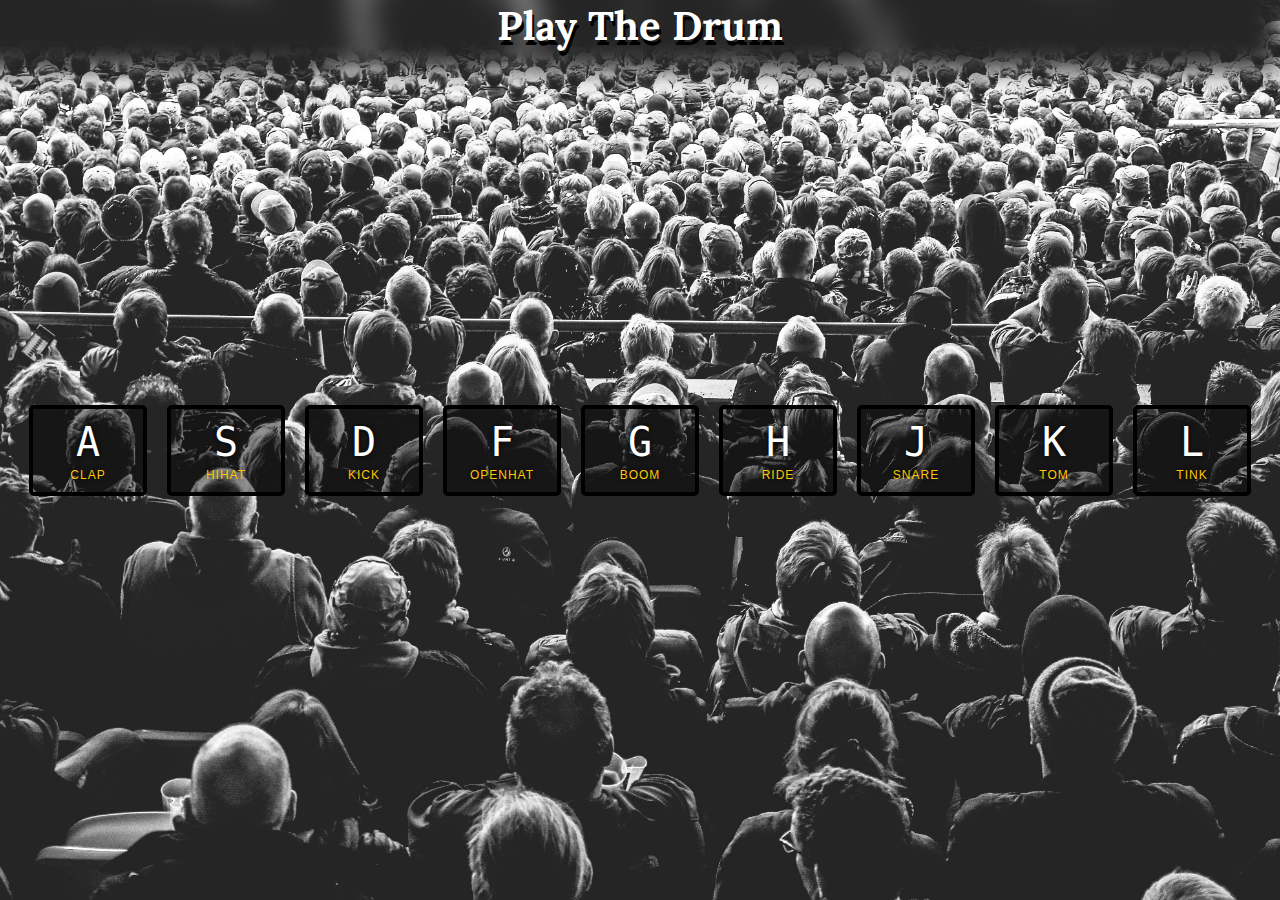
<file: 01 - Play The Drum/index.html>
<!DOCTYPE html>
<html lang="en">
  <head>
    <meta charset="UTF-8" />
    <title>The Music mania</title>
    <link href="https://fonts.googleapis.com/css?family=Lora:regular,500,600,700,italic,500italic,600italic,700italic" rel="stylesheet" />
    <link rel="stylesheet" href="style.css" />
  </head>
  <body>
    <div class="container"></div>

      <h1 class="heading">Play The Drum</h1>

      <div class="keys">
        <div data-key="65" class="key">
          <kbd>A</kbd>
          <span class="sound">clap</span>
        </div>
        <div data-key="83" class="key">
          <kbd>S</kbd>
          <span class="sound">hihat</span>
        </div>
        <div data-key="68" class="key">
          <kbd>D</kbd>
          <span class="sound">kick</span>
        </div>
        <div data-key="70" class="key">
          <kbd>F</kbd>
          <span class="sound">openhat</span>
        </div>
        <div data-key="71" class="key">
          <kbd>G</kbd>
          <span class="sound">boom</span>
        </div>
        <div data-key="72" class="key">
          <kbd>H</kbd>
          <span class="sound">ride</span>
        </div>
        <div data-key="74" class="key">
          <kbd>J</kbd>
          <span class="sound">snare</span>
        </div>
        <div data-key="75" class="key">
          <kbd>K</kbd>
          <span class="sound">tom</span>
        </div>
        <div data-key="76" class="key">
          <kbd>L</kbd>
          <span class="sound">tink</span>
        </div>
      </div>
    <audio data-key="65" src="sounds/clap.wav"></audio>
    <audio data-key="83" src="sounds/hihat.wav"></audio>
    <audio data-key="68" src="sounds/kick.wav"></audio>
    <audio data-key="70" src="sounds/openhat.wav"></audio>
    <audio data-key="71" src="sounds/boom.wav"></audio>
    <audio data-key="72" src="sounds/ride.wav"></audio>
    <audio data-key="74" src="sounds/snare.wav"></audio>
    <audio data-key="75" src="sounds/tom.wav"></audio>
    <audio data-key="76" src="sounds/tink.wav"></audio>

    <script src="index.js"></script>
  </body>
</html>
</file>
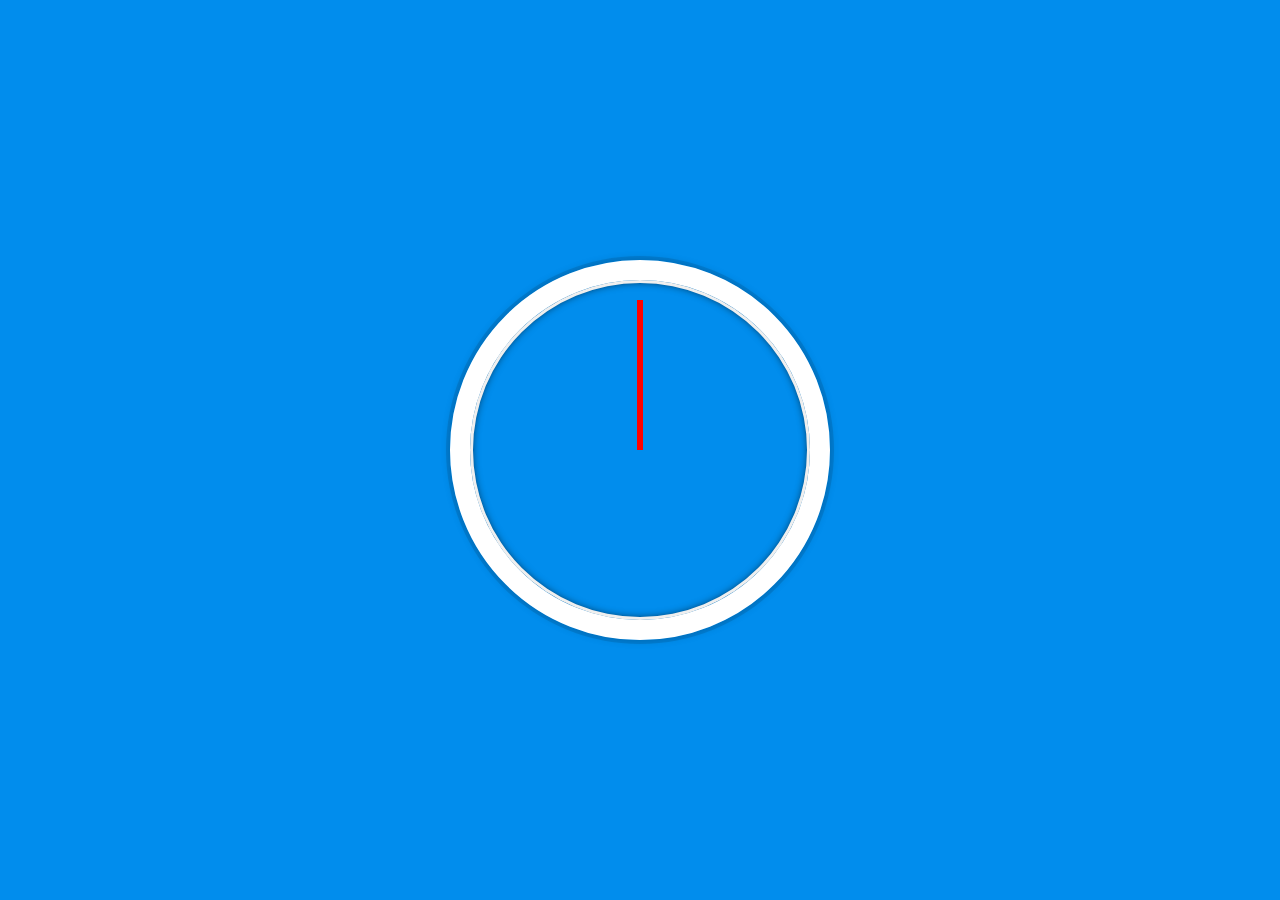
<file: 02 - Simple Js Analog Clock/index.html>
<!DOCTYPE html>
<html lang="en">
  <head>
    <meta charset="UTF-8" />
    <link rel="stylesheet" href="styles.css">
    <title>JS + CSS Clock</title>
  </head>
  <body>
    <div class="clock">
      <div class="clock-face">
        <div class="hand hour-hand"></div>
        <div class="hand min-hand"></div>
        <div class="hand second-hand"></div>
      </div>
    </div>
    <script src="index.js"></script>
  </body>
</html>
</file>
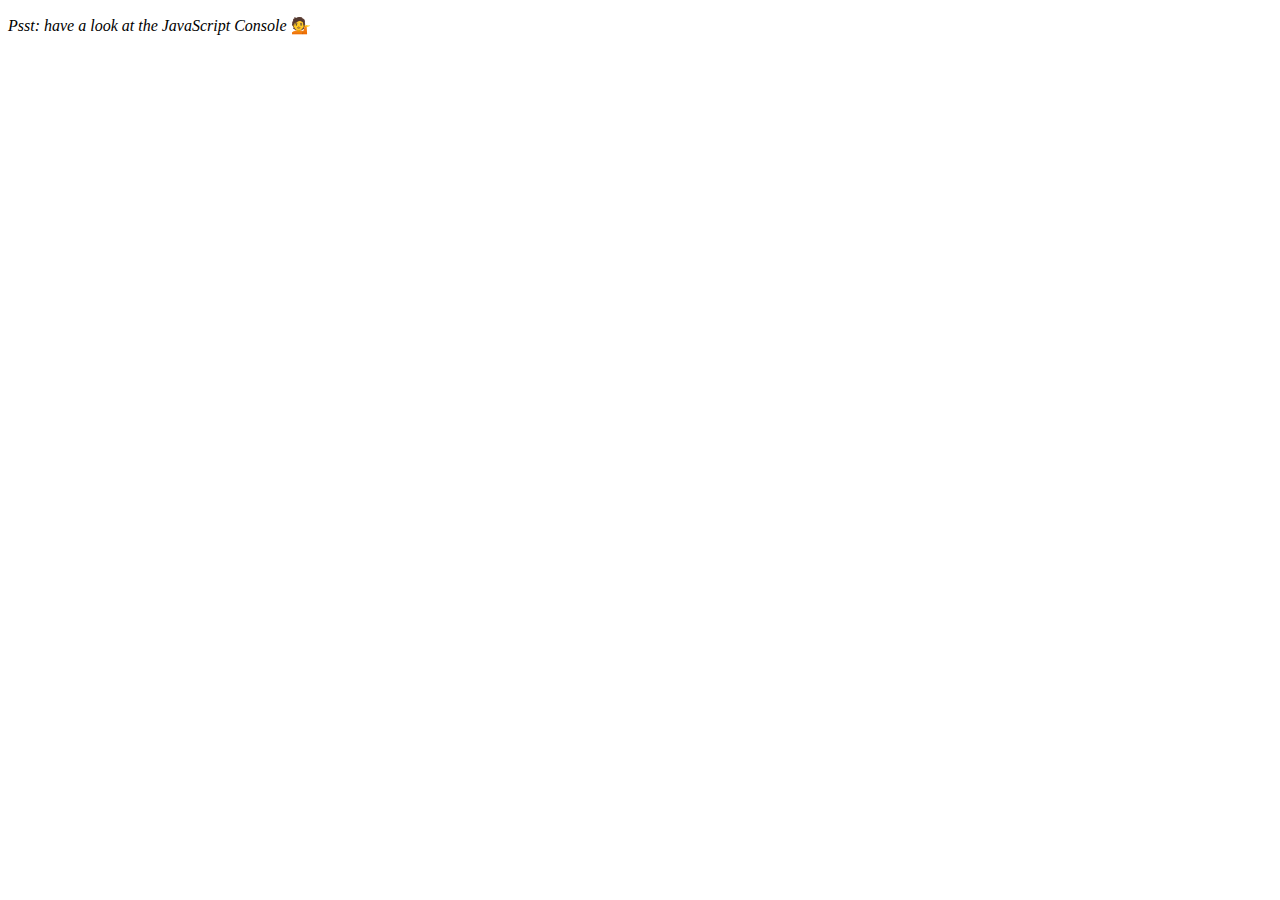
<file: 04 - Array Cardio Day 1/index.html>
<!DOCTYPE html>
<html lang="en">
  <head>
    <meta charset="UTF-8" />
    <title>Array Cardio 💪</title>
  </head>
  <body>
    <p><em>Psst: have a look at the JavaScript Console</em> 💁</p>
    <script>
      // Get your shorts on - this is an array workout!
      // ## Array Cardio Day 1

      // Some data we can work with

      const inventors = [
        { first: "Albert", last: "Einstein", year: 1879, passed: 1955 },
        { first: "Isaac", last: "Newton", year: 1643, passed: 1727 },
        { first: "Galileo", last: "Galilei", year: 1564, passed: 1642 },
        { first: "Marie", last: "Curie", year: 1867, passed: 1934 },
        { first: "Johannes", last: "Kepler", year: 1571, passed: 1630 },
        { first: "Nicolaus", last: "Copernicus", year: 1473, passed: 1543 },
        { first: "Max", last: "Planck", year: 1858, passed: 1947 },
        { first: "Katherine", last: "Blodgett", year: 1898, passed: 1979 },
        { first: "Ada", last: "Lovelace", year: 1815, passed: 1852 },
        { first: "Sarah E.", last: "Goode", year: 1855, passed: 1905 },
        { first: "Lise", last: "Meitner", year: 1878, passed: 1968 },
        { first: "Hanna", last: "Hammarström", year: 1829, passed: 1909 },
      ];

      const people = [
        "Bernhard, Sandra",
        "Bethea, Erin",
        "Becker, Carl",
        "Bentsen, Lloyd",
        "Beckett, Samuel",
        "Blake, William",
        "Berger, Ric",
        "Beddoes, Mick",
        "Beethoven, Ludwig",
        "Belloc, Hilaire",
        "Begin, Menachem",
        "Bellow, Saul",
        "Benchley, Robert",
        "Blair, Robert",
        "Benenson, Peter",
        "Benjamin, Walter",
        "Berlin, Irving",
        "Benn, Tony",
        "Benson, Leana",
        "Bent, Silas",
        "Berle, Milton",
        "Berry, Halle",
        "Biko, Steve",
        "Beck, Glenn",
        "Bergman, Ingmar",
        "Black, Elk",
        "Berio, Luciano",
        "Berne, Eric",
        "Berra, Yogi",
        "Berry, Wendell",
        "Bevan, Aneurin",
        "Ben-Gurion, David",
        "Bevel, Ken",
        "Biden, Joseph",
        "Bennington, Chester",
        "Bierce, Ambrose",
        "Billings, Josh",
        "Birrell, Augustine",
        "Blair, Tony",
        "Beecher, Henry",
        "Biondo, Frank",
      ];

      // Array.prototype.filter() ----->
      // 1. Filter the list of inventors for those who were born in the 1500's
      // below code is looping through the whole array and selecting if we keep it or not
      // const Filter = inventors.filter(function (i) {
      //   if (i.year >= 1500 && i.year < 1600) {
      //     return true; //keep it
      //   }
      // });

      // Below is the shortend version ----->
      // '=>' is called arrow function
      const Filter_short = inventors.filter(
        (i) => i.year >= 1500 && i.year < 1600
      );
      // above code will return true if the condition is true.
      console.table(Filter_short);
      console.log(typeof inventors);

      // Array.prototype.map()
      // 2. Give us an array of the inventors first and last names
      const fullname = inventors.map((i) => `${i.first} ${i.last}`);
      console.log(fullname);

      // Array.prototype.sort()
      // 3. Sort the inventors by birthdate, oldest to youngest
      const Ordered = inventors.sort((a, b) => (a.year > b.year ? 1 : -1));

      console.table(Ordered);

      // Array.prototype.reduce()
      // 4. How many years did all the inventors live all together?
      const TotalYear = inventors.reduce((total, i) => {
        return (total = i.passed - i.year);
      }, 0); // 0 is the value of total

      // 5. Sort the inventors by years lived

      const yearLived = inventors.sort((a, b) => {
        var first = a.passed - a.year;
        var second = b.passed - b.year;
        return first > second ? -1 : 1;
      });

      console.table(yearLived);

      // 6. create a list of Boulevards in Paris that contain 'de' anywhere in the name
      // https://en.wikipedia.org/wiki/Category:Boulevards_in_Paris
      // const catagory = document.querySelector(".mw-category");
      // const list = Array.from(catagory.querySelectorAll("a"));
      // const list2 = [...catagory.querySelectorAll("a")];
      // //To change the NodeList to array you can use either Array.form(), or [... function] methods.
      // const ans = list2.map(i => i.textContent).filter(street => street.includes('de'));
      // console.log(ans);

      // 7. sort Exercise
      // Sort the people alphabetically by last name
      const alpha = people.sort(function (lastOne, nextOne) {
        const [alast, afirst] = lastOne.split(", ");
        const [blast, bfirst] = nextOne.split(", ");
        return alast > blast ? 1 : -1;
      });
      console.log(alpha);
      // 8. Reduce Exercise
      // Sum up the instances of each of these
      const data = [
        "car",
        "car",
        "truck",
        "truck",
        "bike",
        "walk",
        "car",
        "van",
        "bike",
        "walk",
        "car",
        "van",
        "car",
        "truck",
      ];

      const transportation = data.reduce(function (obj, item) {
        if (!obj[item]) {
          obj[item] = 0;
        }
        obj[item]++;
        return obj;
      }, {});
      console.log(transportation);
    </script>
  </body>
</html>
</file>
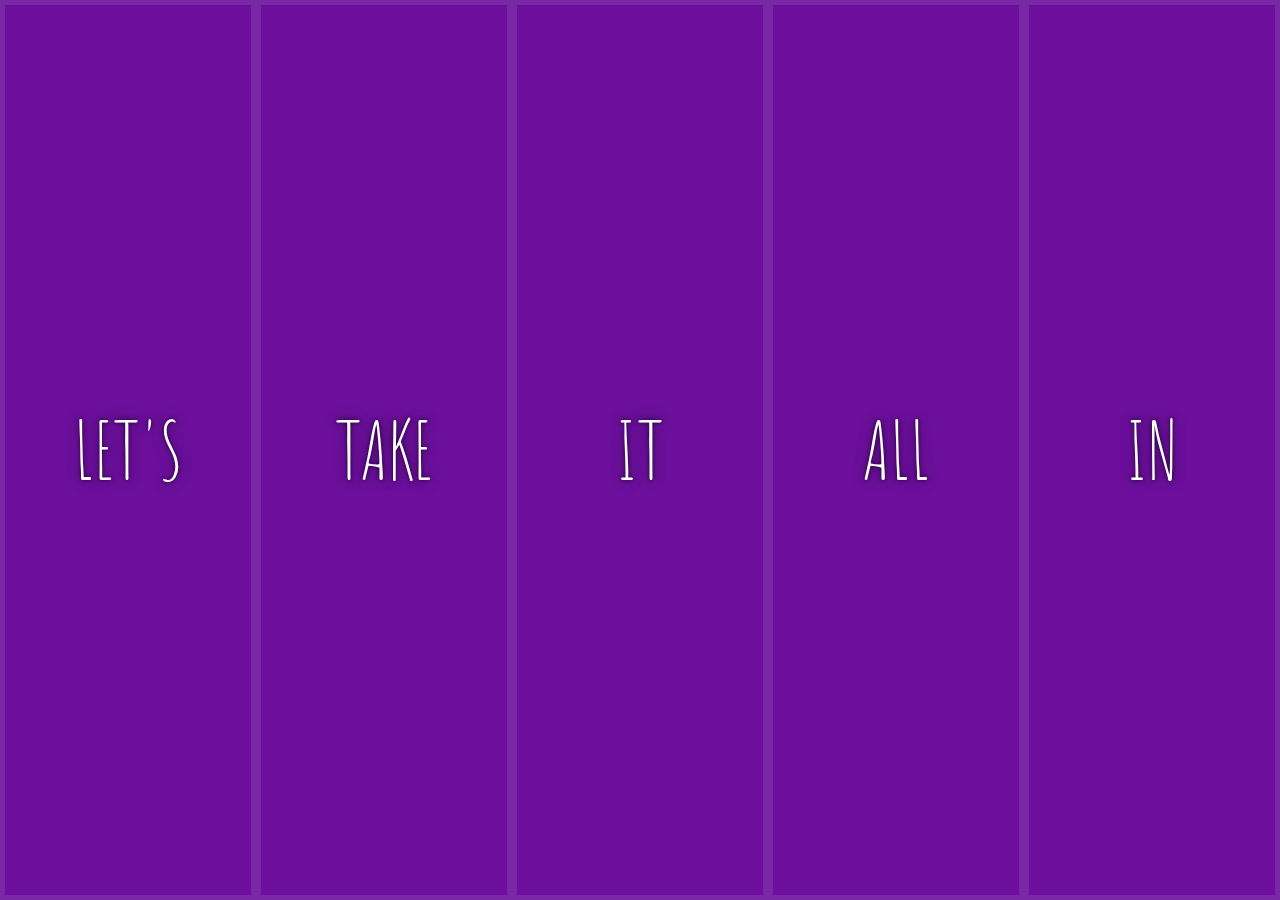
<file: 05 - Flex Panel Gallery/index-START.html>
<!DOCTYPE html>
<html lang="en">
  <head>
    <meta charset="UTF-8" />
    <title>Flex Panels 💪</title>
    <link
      href="https://fonts.googleapis.com/css?family=Amatic+SC"
      rel="stylesheet"
      type="text/css"
    />
    <link rel="stylesheet" href="style.css" />
  </head>
  <body>
    <div class="panels">
      <div class="panel panel1">
        <p>Hey</p>
        <p>Let's</p>
        <p>Dance</p>
      </div>
      <div class="panel panel2">
        <p>Give</p>
        <p>Take</p>
        <p>Receive</p>
      </div>
      <div class="panel panel3">
        <p>Experience</p>
        <p>It</p>
        <p>Today</p>
      </div>
      <div class="panel panel4">
        <p>Give</p>
        <p>All</p>
        <p>You can</p>
      </div>
      <div class="panel panel5">
        <p>Life</p>
        <p>In</p>
        <p>Motion</p>
      </div>
    </div>

    <script src="server.js"></script>
  </body>
</html>
</file>
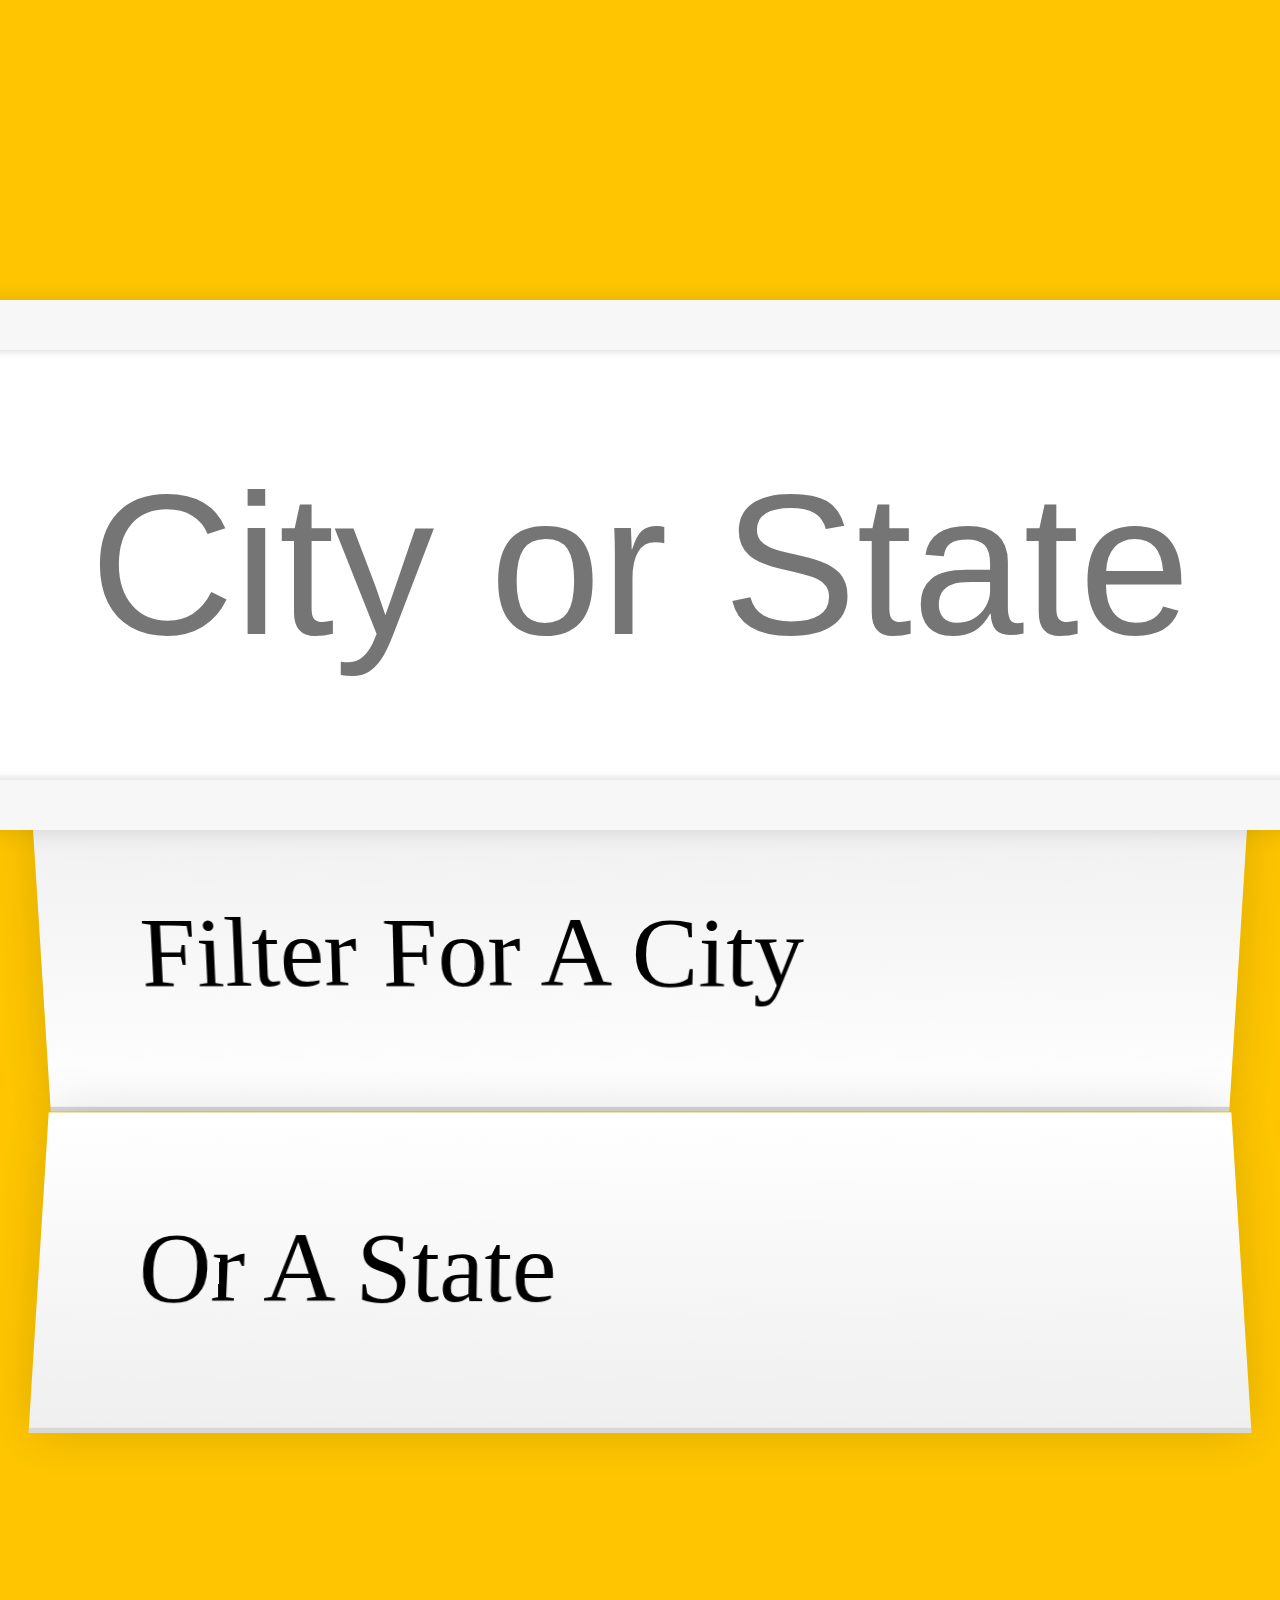
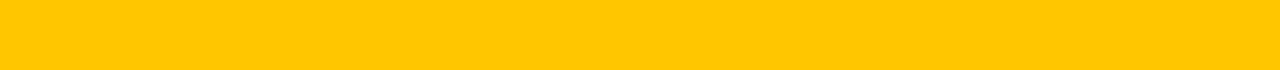
<file: 06 - Type Ahead/index-FINISHED.html>
<!DOCTYPE html>
<html lang="en">
<head>
  <meta charset="UTF-8">
  <title>Type Ahead 👀</title>
  <link rel="stylesheet" href="style.css">
</head>
<body>

  <form class="search-form">
    <input type="text" class="search" placeholder="City or State">
    <ul class="suggestions">
      <li>Filter for a city</li>
      <li>or a state</li>
    </ul>
  </form>
<script>
const endpoint = 'https://gist.githubusercontent.com/Miserlou/c5cd8364bf9b2420bb29/raw/2bf258763cdddd704f8ffd3ea9a3e81d25e2c6f6/cities.json';

const cities = [];
fetch(endpoint)
  .then(blob => blob.json())
  .then(data => cities.push(...data));

function findMatches(wordToMatch, cities) {
  return cities.filter(place => {
    // here we need to figure out if the city or state matches what was searched
    const regex = new RegExp(wordToMatch, 'gi');
    return place.city.match(regex) || place.state.match(regex)
  });
}

function numberWithCommas(x) {
  return x.toString().replace(/\B(?=(\d{3})+(?!\d))/g, ',');
}

function displayMatches() {
  const matchArray = findMatches(this.value, cities);
  const html = matchArray.map(place => {
    const regex = new RegExp(this.value, 'gi');
    const cityName = place.city.replace(regex, `<span class="hl">${this.value}</span>`);
    const stateName = place.state.replace(regex, `<span class="hl">${this.value}</span>`);
    return `
      <li>
        <span class="name">${cityName}, ${stateName}</span>
        <span class="population">${numberWithCommas(place.population)}</span>
      </li>
    `;
  }).join('');
  suggestions.innerHTML = html;
}

const searchInput = document.querySelector('.search');
const suggestions = document.querySelector('.suggestions');

searchInput.addEventListener('change', displayMatches);
searchInput.addEventListener('keyup', displayMatches);

</script>
  </body>
</html>
</file>
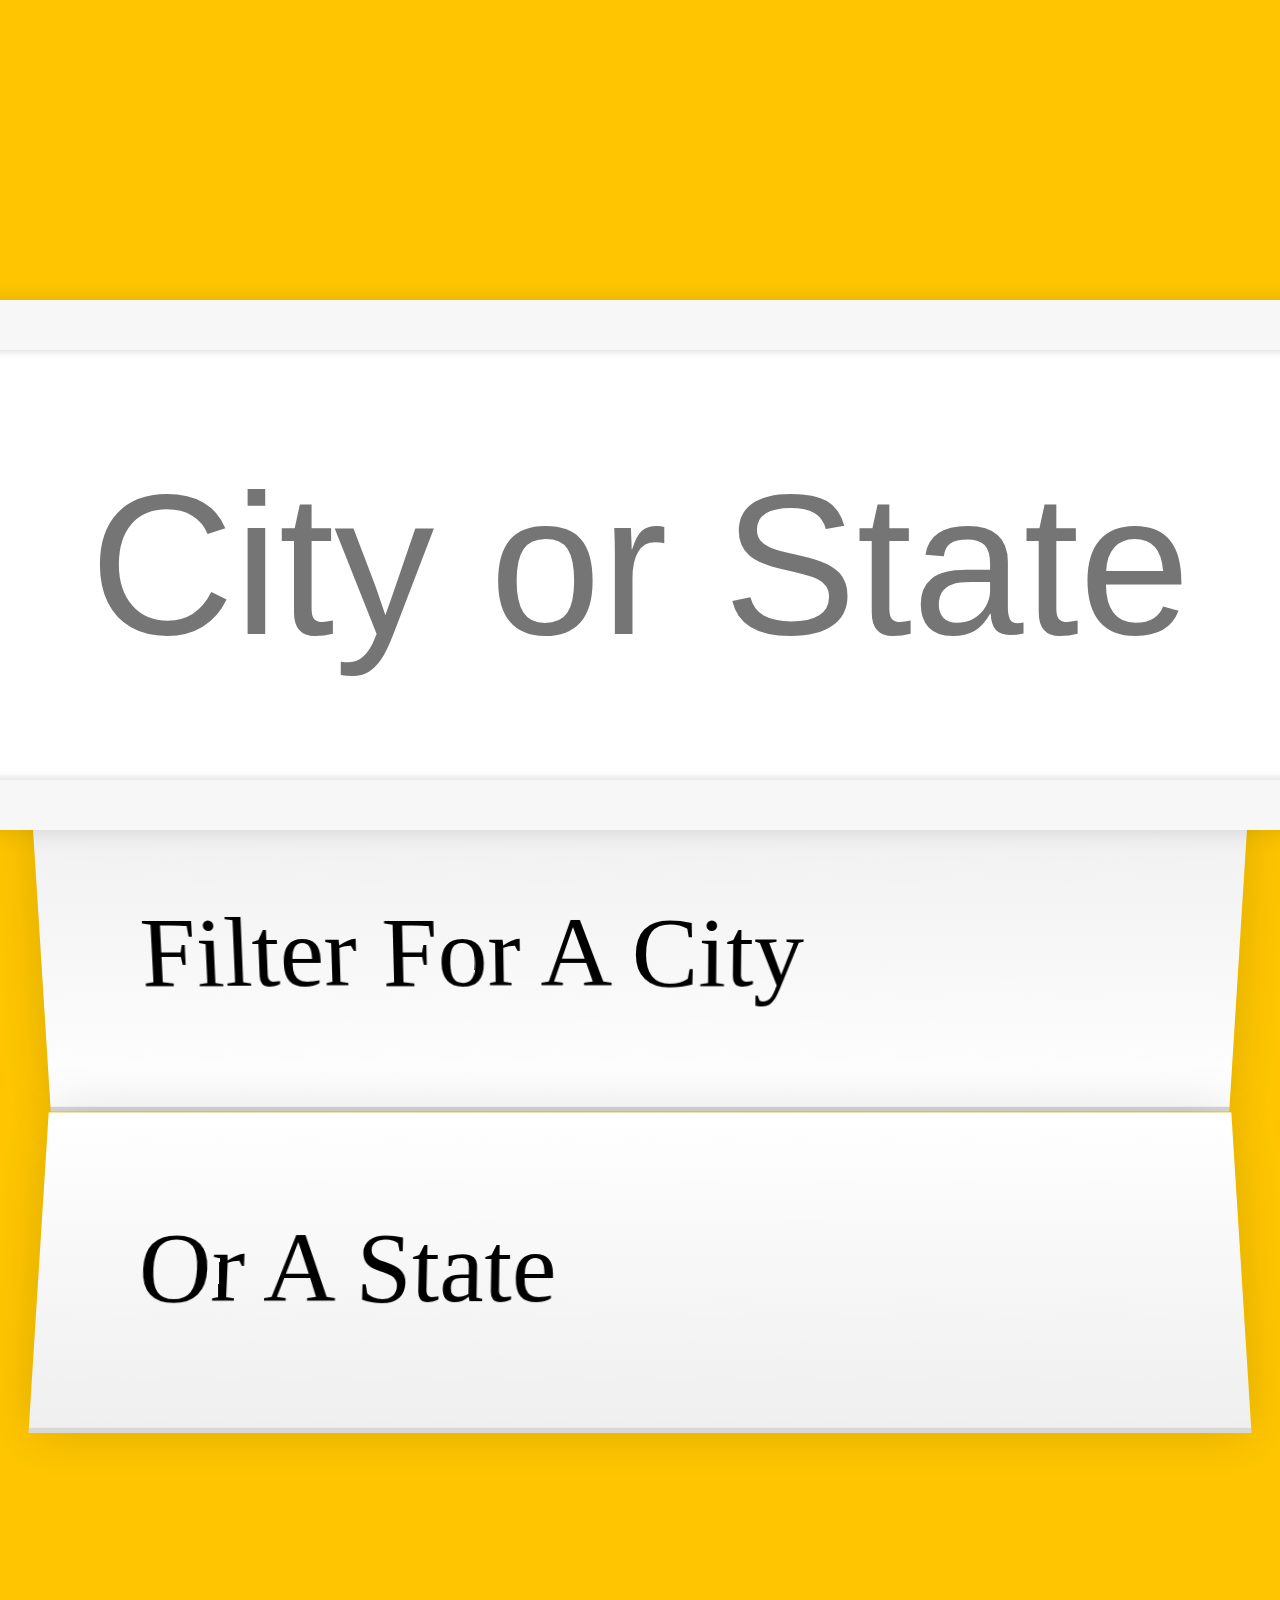
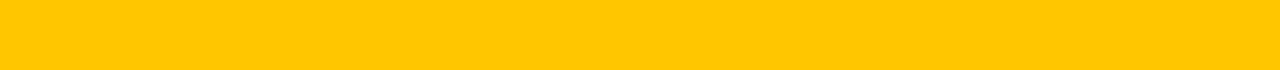
<file: 06 - Type Ahead/index-START.html>
<!DOCTYPE html>
<html lang="en">
  <head>
    <meta charset="UTF-8" />
    <title>Type Ahead 👀</title>
    <link rel="stylesheet" href="style.css" />
  </head>
  <body>
    <form class="search-form">
      <input type="text" class="search" placeholder="City or State" />
      <ul class="suggestions">
        <li>Filter for a city</li>
        <li>or a state</li>
      </ul>
    </form>
    <script>
      const endpoint =
        "https://gist.githubusercontent.com/Miserlou/c5cd8364bf9b2420bb29/raw/2bf258763cdddd704f8ffd3ea9a3e81d25e2c6f6/cities.json";

      const cities = [];

      // const prom = fetch(endpoint);
      // console.log(prom);

      // fetch(endpoint).then(bolb => console.log(bolb));
      // fetch(endpoint).then(bolb => bolb.json().then(data => console.log(data))); // This will give the final array
      fetch(endpoint)
        .then((bolb) => bolb.json())
        .then((data) => cities.push(...data));
      // This line is for copying data array into the city array
      //  console.log(cities);
      function findMatches(wordToMatch, cities) {
        return cities.filter((place) => {
          const regex = new RegExp(wordToMatch, 'gi');// It makes the string into a veriable, so that we can use it in match function
          return place.city.match(regex) || place.state.match(regex);
        });
      }
      function numberWithCommas(x){
        return x.toString().replace(/\B(?=(\d{3})+(?!\d))/g, ',');
      }
      function displayMatches(){
        // console.log(this.value);
        const matchArray = findMatches(this.value, cities);
        // console.log(matchArray);
        const html = matchArray.map(place => {
          const regex = new RegExp(this.value, 'gi');
          const cityName = place.city.replace(regex, `<span class="h1">${this.value}</span>`)
          const stateName = place.state.replace(regex, `<span class="h1">${this.value}</span>`)
          return ` <li>
            <span class="name">${cityName}, ${stateName}</span>
            <span class="name">${numberWithCommas(place.population)}</span>
            </li>
            `;
        }).join('');
        suggestions.innerHTML = html;
      }
      const searchInput = document.querySelector('.search');
      const suggestions = document.querySelector('.suggestions');

      searchInput.addEventListener('change', displayMatches);
      searchInput.addEventListener('keyup', displayMatches);
    </script>
  </body>
</html>
</file>
<file: 01 - Play The Drum/style.css>
html {
  font-size: 10px;
  background: url("./background.jpg") bottom center;
  background-size: cover;
  text-align: center;
}

body,
html {
  margin: 0;
  padding: 0;
  font-family: sans-serif;
}

.container {
  background: url("./background.jpg") bottom center;
  background-color: #ffc600;
  overflow: hidden;
  filter: blur(13px);
  position: absolute;
  height: 120px;
  top: -50px;
  left: -50px;
  right: 0px;
  bottom: -50px;
}

.heading {
  font-family: 'Lora', sans-serif;
  position: absolute;
  margin: auto;
  top: 0;
  bottom: 0;
  left: 0;
  right: 0;
  color: rgb(255, 255, 255);
  font-size: 4rem;
  text-shadow: 2px 5px black;
}

.keys {
  display: flex;
  flex: 1;
  min-height: 100vh;
  align-items: center;
  justify-content: center;
}

.key {
  border: 0.4rem solid black;
  border-radius: 0.5rem;
  margin: 1rem;
  font-size: 1.5rem;
  padding: 1rem 0.5rem;
  transition: all 0.07s ease;
  width: 10rem;
  text-align: center;
  color: white;
  background: rgba(0, 0, 0, 0.4);
  text-shadow: 0 0 0.5rem black;
}

.playing {
  transform: scale(1.1);
  border-color: #ffc600;
  box-shadow: 0 0 1rem #ffc600;
}

kbd {
  display: block;
  font-size: 4rem;
}

.sound {
  font-size: 1.2rem;
  text-transform: uppercase;
  letter-spacing: 0.1rem;
  color: #ffc600;
}
</file>
<file: 02 - Simple Js Analog Clock/styles.css>
html {
  background: #018ded url(https://unsplash.it/1500/1000?image=881&blur=5);
  background-size: cover;
  font-family: "helvetica neue";
  text-align: center;
  font-size: 10px;
}

body {
  margin: 0;
  font-size: 2rem;
  display: flex;
  flex: 1;
  min-height: 100vh;
  align-items: center;
}

.clock {
  width: 30rem;
  height: 30rem;
  border: 20px solid white;
  border-radius: 50%;
  margin: 50px auto;
  position: relative;
  padding: 2rem;
  box-shadow: 0 0 0 4px rgba(0, 0, 0, 0.1), inset 0 0 0 3px #efefef,
    inset 0 0 10px black, 0 0 10px rgba(0, 0, 0, 0.2);
}

.clock-face {
  position: relative;
  width: 100%;
  height: 100%;
  transform: translateY(-3px); /* account for the height of the clock hands */
}

.hand {
  width: 50%;
  height: 6px;
  background: black;
  position: absolute;
  top: 50%;
  transform-origin: 100%;
  transform: rotate(90deg);
  transition: all 0.05s;
  transition-timing-function: cubic-bezier(0, 1.45, 0.58, 1);
}

.second-hand{
    background-color: red;
}
</file>
<file: 05 - Flex Panel Gallery/style.css>
html {
  box-sizing: border-box;
  background: #ffc600;
  font-family: "helvetica neue";
  font-size: 20px;
  font-weight: 200;
}

body {
  margin: 0;
}

*,
*:before,
*:after {
  box-sizing: inherit;
}

.panels {
  min-height: 100vh;
  overflow: hidden;
  display: flex;
}

.panel {
  background: #6b0f9c;
  box-shadow: inset 0 0 0 5px rgba(255, 255, 255, 0.1);
  color: white;
  text-align: center;
  align-items: center;
  flex: 1; /* Distribute extra space in between them */
  /* Safari transitionend event.propertyName === flex */
  /* Chrome + FF transitionend event.propertyName === flex-grow */
  transition: font-size 0.7s cubic-bezier(0.61, -0.19, 0.7, -0.11),
    flex 0.7s cubic-bezier(0.61, -0.19, 0.7, -0.11), background 0.2s;
  font-size: 20px;
  background-size: cover;
  background-position: center;
  display: flex;
  justify-content: center;
  align-items: center;
  flex-direction: column;
}

.panel1 {
  background-image: url(https://source.unsplash.com/gYl-UtwNg_I/1500x1500);
}
.panel2 {
  background-image: url(https://source.unsplash.com/rFKUFzjPYiQ/1500x1500);
}
.panel3 {
  background-image: url(https://images.unsplash.com/photo-1465188162913-8fb5709d6d57?ixlib=rb-0.3.5&q=80&fm=jpg&crop=faces&cs=tinysrgb&w=1500&h=1500&fit=crop&s=967e8a713a4e395260793fc8c802901d);
}
.panel4 {
  background-image: url(https://source.unsplash.com/ITjiVXcwVng/1500x1500);
}
.panel5 {
  background-image: url(https://source.unsplash.com/3MNzGlQM7qs/1500x1500);
}

/* Flex Children */
.panel > * {
  margin: 0;
  width: 100%;
  transition: transform 0.5s;
  /* border: 1px solid red; */
  flex: 1 0 auto;
  display: flex;
  justify-content: center;
  align-items: center;
}

.panel > *:first-child {
  transform: translateY(-100%);
}
.panel.open-active > *:first-child {
  transform: translateY(0);
}
.panel > *:last-child {
  transform: translateY(100%);
}
.panel.open-active > *:last-child {
  transform: translateY(0%);
}

.panel p {
  text-transform: uppercase;
  font-family: "Amatic SC", cursive;
  text-shadow: 0 0 4px rgba(0, 0, 0, 0.72), 0 0 14px rgba(0, 0, 0, 0.45);
  font-size: 2em;
}

.panel p:nth-child(2) {
  font-size: 4em;
}

.panel.open {
  font-size: 40px;
  flex: 5;
}
</file>
<file: 06 - Type Ahead/style.css>
:root{
  zoom: 5;
}
html {
  box-sizing: border-box;
  background: #ffc600;
  font-family: 'helvetica neue';
  font-size: 20px;
  font-weight: 200;
}

*, *:before, *:after {
  box-sizing: inherit;
}

input {
  width: 100%;
  padding: 20px;
}

.search-form {
  max-width: 400px;
  margin: 50px auto;
}

input.search {
  margin: 0;
  text-align: center;
  outline: 0;
  border: 10px solid #F7F7F7;
  width: 120%;
  left: -10%;
  position: relative;
  top: 10px;
  z-index: 2;
  border-radius: 5px;
  font-size: 40px;
  box-shadow: 0 0 5px rgba(0, 0, 0, 0.12), inset 0 0 2px rgba(0, 0, 0, 0.19);
}

.suggestions {
  margin: 0;
  padding: 0;
  position: relative;
  /*perspective: 20px;*/
}

.suggestions li {
  background: white;
  list-style: none;
  border-bottom: 1px solid #D8D8D8;
  box-shadow: 0 0 10px rgba(0, 0, 0, 0.14);
  margin: 0;
  padding: 20px;
  transition: background 0.2s;
  display: flex;
  justify-content: space-between;
  text-transform: capitalize;
}

.suggestions li:nth-child(even) {
  transform: perspective(100px) rotateX(3deg) translateY(2px) scale(1.001);
  background: linear-gradient(to bottom,  #ffffff 0%,#EFEFEF 100%);
}

.suggestions li:nth-child(odd) {
  transform: perspective(100px) rotateX(-3deg) translateY(3px);
  background: linear-gradient(to top,  #ffffff 0%,#EFEFEF 100%);
}

span.population {
  font-size: 15px;
}

.hl {
  background: #ffc600;
}
</file>
